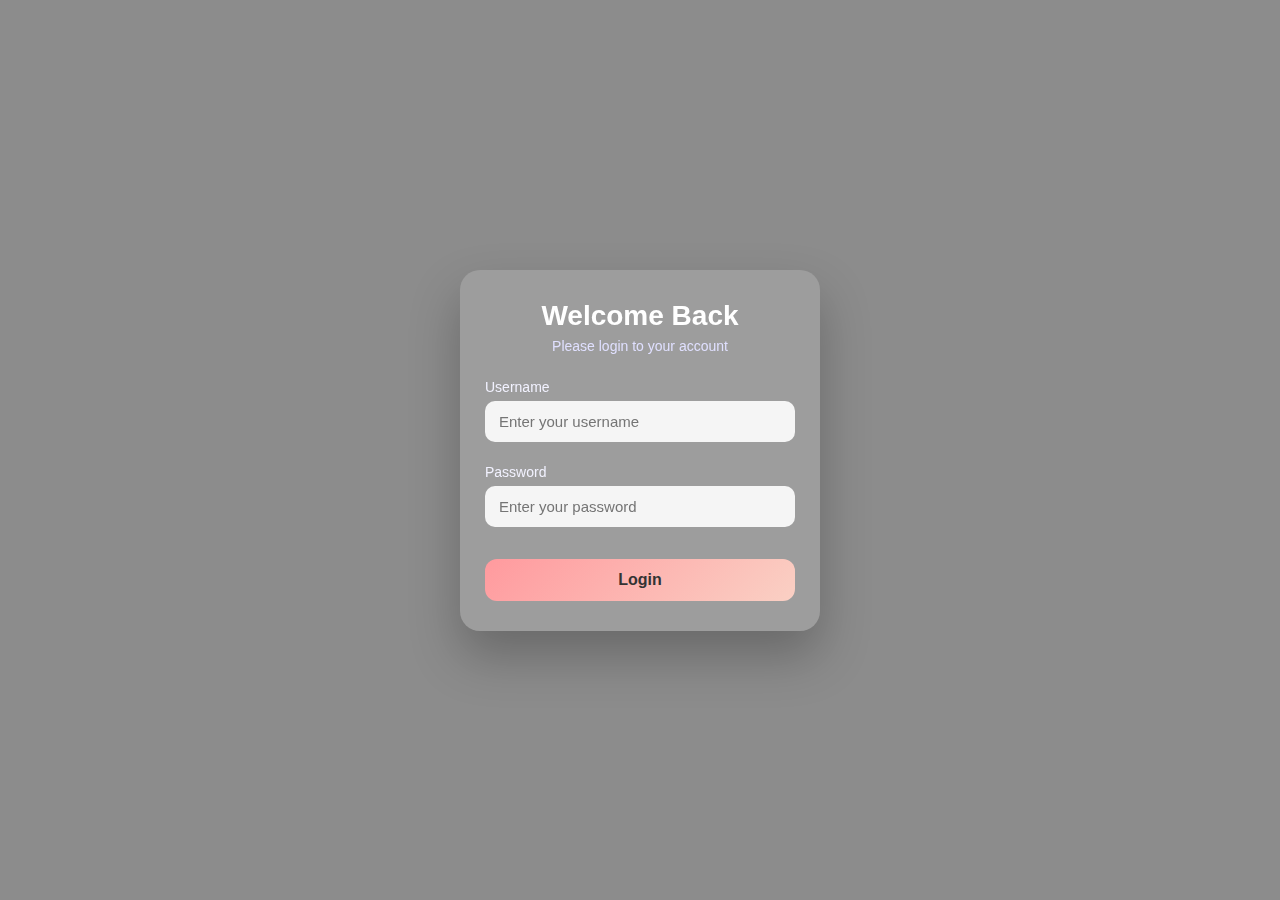
<file: index.html>
<!DOCTYPE html>
<html lang="en">
<head>
    <meta charset="UTF-8">
    <meta name="viewport" content="width=device-width, initial-scale=1.0">
    <title>Login Page</title>
    <link rel="stylesheet" href="style.css">
</head>
<body>
    <div class="login-container">
        <div class="login-header">
            <h1>Welcome Back</h1>
            <p>Please login to your account</p>
        </div>
        
        <div class="login-form">
            <div class="input-group">
                <label for="username">Username</label>
                <input type="text" id="username" placeholder="Enter your username">
                <span class="error" id="userError"></span>
            </div>
            
            <div class="input-group">
                <label for="password">Password</label>
                <input type="password" id="password" placeholder="Enter your password">
                <span class="error" id="passError"></span>
            </div>
            
            <button class="login-button" onclick="login()">Login</button>
        </div>
        <div id="successMsg" class="success-msg"></div>

    </div>

    <script src="./script.js"></script>
</body>
</html>
</file>
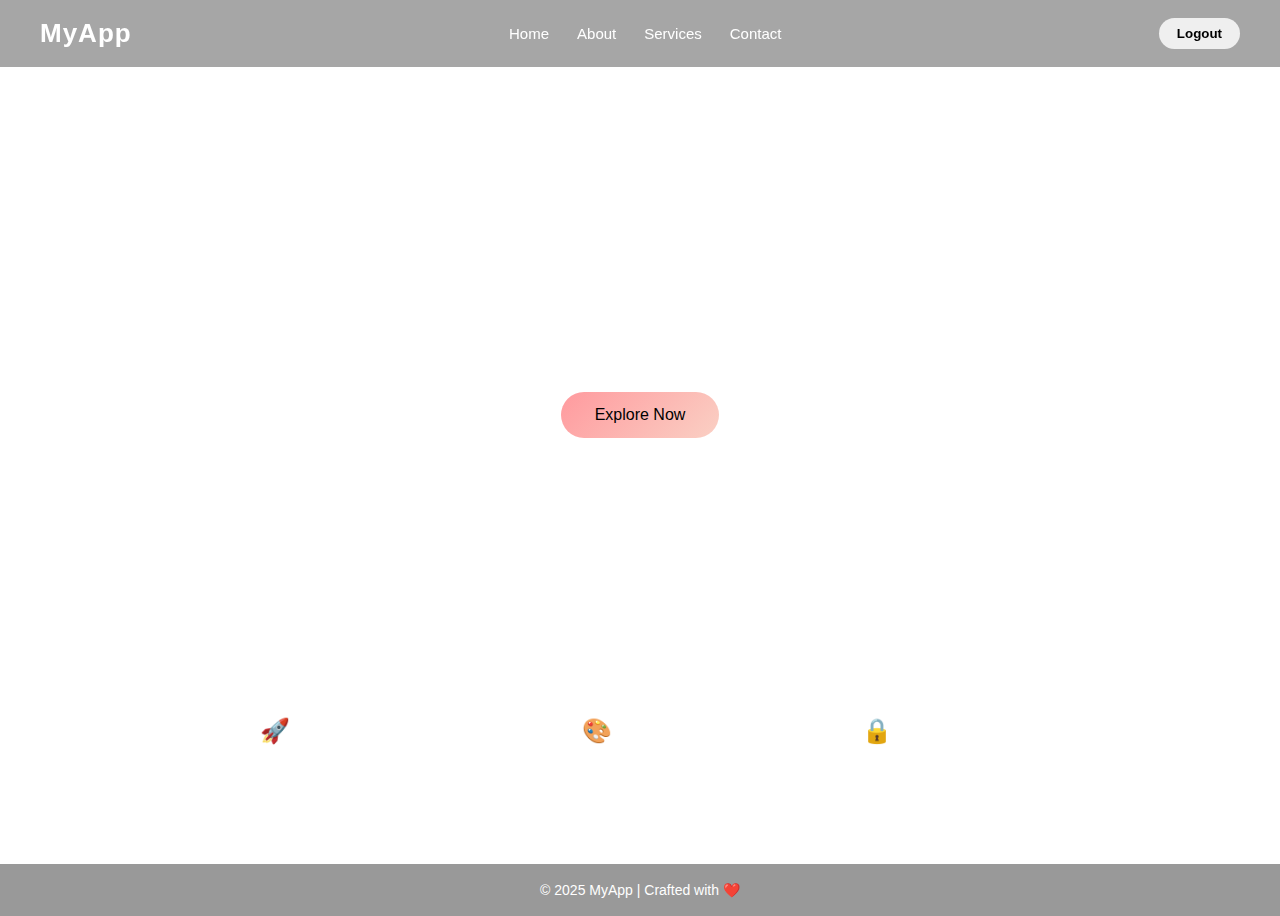
<file: home.html>
<!DOCTYPE html>
<html lang="en">
<head>
    <meta charset="UTF-8">
    <meta name="viewport" content="width=device-width, initial-scale=1.0">
    <title>Home</title>
    <link rel="stylesheet" href="home.css">
</head>
<body>

    <!-- NAVBAR -->
    <nav class="navbar">
        <div class="logo">MyApp</div>
        <ul class="nav-links">
            <li><a href="#">Home</a></li>
            <li><a href="#">About</a></li>
            <li><a href="#">Services</a></li>
            <li><a href="#">Contact</a></li>
        </ul>
        <button class="nav-btn" onclick="logout()">Logout</button>
    </nav>

    <!-- HERO -->
    <section class="hero">
        <h1>Welcome My Page</h1>
        <p>Experience a cinematic modern web design</p>
        <button class="hero-btn">Explore Now</button>
    </section>

    <!-- FEATURES -->
    <section class="cards">
        <div class="card">
            <h2>🚀 Performance</h2>
            <p>Lightning fast UI with smooth animations.</p>
        </div>
        <div class="card">
            <h2>🎨 Design</h2>
            <p>Glassmorphism + gradient magic.</p>
        </div>
        <div class="card">
            <h2>🔒 Security</h2>
            <p>Clean & user-friendly architecture.</p>
        </div>
    </section>

    <footer>
        <p>© 2025 MyApp | Crafted with ❤️</p>
    </footer>
<script src="./script.js"></script>
</body>
</html>
</file>
<file: style.css>
* {
    margin: 0;
    padding: 0;
    box-sizing: border-box;
    font-family: "Segoe UI", sans-serif;
}

body {
    min-height: 100vh;
    display: flex;
    justify-content: center;
    align-items: center;
    padding: 20px;

    /* BACKGROUND IMAGE */
    background: 
        linear-gradient(rgba(0,0,0,0.45), rgba(0,0,0,0.45)),
        url("https://images.unsplash.com/photo-1500530855697-b586d89ba3ee");
    
    background-size: cover;
    background-position: center;
    background-repeat: no-repeat;
}

/* main card */
.login-container {
    width: 100%;
    max-width: 360px;
    background: rgba(255, 255, 255, 0.15);
    backdrop-filter: blur(14px);
    border-radius: 20px;
    padding: 30px 25px;
    box-shadow: 0 25px 50px rgba(0, 0, 0, 0.25);
    animation: pop 0.6s ease;
}

/* header */
.login-header {
    text-align: center;
    margin-bottom: 25px;
}

.login-header h1 {
    color: #fff;
    font-size: 28px;
    margin-bottom: 6px;
}

.login-header p {
    color: #e0e0ff;
    font-size: 14px;
}

/* form */
.login-form {
    display: flex;
    flex-direction: column;
    gap: 18px;
}

.input-group {
    display: flex;
    flex-direction: column;
}

.input-group label {
    color: #f2f2ff;
    font-size: 14px;
    margin-bottom: 6px;
}

.input-group input {
    padding: 12px 14px;
    border-radius: 10px;
    border: none;
    outline: none;
    font-size: 15px;
    background: rgba(255, 255, 255, 0.9);
}

.input-group input:focus {
    outline: 2px solid #9f9cff;
}

/* error msg */
.error {
    font-size: 12px;
    color: #ffb3b3;
    margin-top: 4px;
}

/* button */
.login-button {
    margin-top: 10px;
    padding: 12px;
    border-radius: 12px;
    border: none;
    cursor: pointer;
    font-size: 16px;
    font-weight: bold;
    background: linear-gradient(135deg, #ff9a9e, #fad0c4);
    color: #333;
    transition: all 0.3s ease;
}

.login-button:hover {
    transform: translateY(-2px);
    box-shadow: 0 10px 25px rgba(0, 0, 0, 0.3);
}

.login-button:active {
    transform: translateY(0);
}

/* success message */
.success-msg {
    margin-top: 15px;
    text-align: center;
    color: #00ffcc;
    font-weight: 600;
    font-size: 15px;
    display: none;
}

/* animation */
@keyframes pop {
    from {
        transform: scale(0.8);
        opacity: 0;
    }
    to {
        transform: scale(1);
        opacity: 1;
    }
}

/* ========== RESPONSIVE DESIGN ========== */

/* Tablets (portrait) */
@media (max-width: 768px) {
    .login-container {
        max-width: 400px;
        padding: 28px 22px;
    }

    .login-header h1 {
        font-size: 26px;
    }

    .login-header p {
        font-size: 13px;
    }

    .input-group input {
        font-size: 14px;
        padding: 11px 13px;
    }

    .login-button {
        font-size: 15px;
        padding: 11px;
    }
}

/* Mobile devices (landscape) */
@media (max-width: 600px) {
    body {
        padding: 15px;
    }

    .login-container {
        max-width: 100%;
        padding: 25px 20px;
        border-radius: 16px;
    }

    .login-header {
        margin-bottom: 20px;
    }

    .login-header h1 {
        font-size: 24px;
    }

    .login-header p {
        font-size: 12px;
    }

    .login-form {
        gap: 16px;
    }

    .input-group label {
        font-size: 13px;
        margin-bottom: 5px;
    }

    .input-group input {
        font-size: 14px;
        padding: 10px 12px;
    }

    .error {
        font-size: 11px;
    }

    .login-button {
        font-size: 15px;
        padding: 11px;
        margin-top: 8px;
    }

    .success-msg {
        font-size: 14px;
        margin-top: 12px;
    }
}

/* Small mobile devices */
@media (max-width: 400px) {
    body {
        padding: 10px;
    }

    .login-container {
        padding: 22px 18px;
        border-radius: 14px;
    }

    .login-header h1 {
        font-size: 22px;
        margin-bottom: 5px;
    }

    .login-header p {
        font-size: 11px;
    }

    .login-form {
        gap: 14px;
    }

    .input-group label {
        font-size: 12px;
    }

    .input-group input {
        font-size: 13px;
        padding: 9px 11px;
        border-radius: 8px;
    }

    .login-button {
        font-size: 14px;
        padding: 10px;
        border-radius: 10px;
    }

    .success-msg {
        font-size: 13px;
    }
}

/* Very small devices (320px and below) */
@media (max-width: 320px) {
    .login-header h1 {
        font-size: 20px;
    }

    .login-header p {
        font-size: 10px;
    }

    .input-group input {
        font-size: 12px;
        padding: 8px 10px;
    }

    .login-button {
        font-size: 13px;
        padding: 9px;
    }
}
</file>
<file: home.css>
* {
    margin: 0;
    padding: 0;
    box-sizing: border-box;
    font-family: "Segoe UI", sans-serif;
}

body {
    min-height: 100vh;
    color: #fff;

    /* Background image slider + animation */
    background-size: 120%;
    background-position: center;
    background-repeat: no-repeat;

    animation:
        homeBg 20s infinite alternate ease-in-out,
        bgMove 10s infinite alternate ease-in-out;
}

/* Background images */
@keyframes homeBg {
    0% {
        background-image:
        linear-gradient(rgba(0,0,0,0.55), rgba(0,0,0,0.55)),
        url("https://images.unsplash.com/photo-1500530855697-b586d89ba3ee");
    }
    50% {
        background-image:
        linear-gradient(rgba(0,0,0,0.55), rgba(0,0,0,0.55)),
        url("https://images.unsplash.com/photo-1501785888041-af3ef285b470");
    }
    100% {
        background-image:
        linear-gradient(rgba(0,0,0,0.55), rgba(0,0,0,0.55)),
        url("https://images.unsplash.com/photo-1519681393784-d120267933ba");
    }
}

/* Slow zoom + pan */
@keyframes bgMove {
    0% {
        background-size: 120%;
        background-position: center;
    }
    100% {
        background-size: 135%;
        background-position: top center;
    }
}

/* NAVBAR */
.navbar {
    position: sticky;
    top: 0;
    z-index: 10;

    display: flex;
    justify-content: space-between;
    align-items: center;
    padding: 18px 40px;

    background: rgba(0,0,0,0.35);
    backdrop-filter: blur(14px);
}

.logo {
    font-size: 26px;
    font-weight: bold;
    letter-spacing: 1px;
}

.nav-links {
    list-style: none;
    display: flex;
    gap: 28px;
}

.nav-links a {
    text-decoration: none;
    color: #fff;
    font-size: 15px;
    position: relative;
}

.nav-links a::after {
    content: "";
    position: absolute;
    width: 0%;
    height: 2px;
    background: #ffd6ff;
    left: 0;
    bottom: -6px;
    transition: 0.3s;
}

.nav-links a:hover::after {
    width: 100%;
}

.nav-btn {
    padding: 8px 18px;
    border: none;
    border-radius: 20px;
    font-weight: bold;
    cursor: pointer;
}

/* HERO */
.hero {
    height: 65vh;
    display: flex;
    flex-direction: column;
    justify-content: center;
    align-items: center;
    text-align: center;
    padding: 20px;
}

.hero h1 {
    font-size: 50px;
    margin-bottom: 12px;
    animation: fadeUp 1s ease;
}

.hero p {
    font-size: 16px;
    opacity: 0.9;
}

.hero-btn {
    margin-top: 22px;
    padding: 14px 34px;
    border-radius: 30px;
    border: none;
    cursor: pointer;
    font-size: 16px;
    background: linear-gradient(135deg, #ff9a9e, #fad0c4);
    transition: 0.3s;
}

.hero-btn:hover {
    transform: scale(1.08);
}

/* CARDS */
.cards {
    display: flex;
    justify-content: center;
    gap: 28px;
    padding: 40px;
    flex-wrap: wrap;
}

.card {
    width: 260px;
    padding: 25px;
    border-radius: 18px;
    background: rgba(255,255,255,0.15);
    backdrop-filter: blur(12px);
    text-align: center;
    transition: 0.4s;
}

.card:hover {
    transform: translateY(-12px) scale(1.03);
}

.card h2 {
    font-size: 24px;
    margin-bottom: 12px;
}

.card p {
    font-size: 14px;
    line-height: 1.5;
}

/* FOOTER */
footer {
    text-align: center;
    padding: 18px;
    font-size: 14px;
    background: rgba(0,0,0,0.4);
}

/* Animations */
@keyframes fadeUp {
    from {
        opacity: 0;
        transform: translateY(30px);
    }
    to {
        opacity: 1;
        transform: translateY(0);
    }
}

/* ========== RESPONSIVE DESIGN ========== */

/* Large tablets and small desktops */
@media (max-width: 1024px) {
    .navbar {
        padding: 16px 30px;
    }

    .logo {
        font-size: 24px;
    }

    .nav-links {
        gap: 22px;
    }

    .nav-links a {
        font-size: 14px;
    }

    .hero h1 {
        font-size: 44px;
    }

    .hero p {
        font-size: 15px;
    }

    .cards {
        gap: 24px;
        padding: 35px;
    }

    .card {
        width: 240px;
        padding: 22px;
    }
}

/* Tablets (portrait) */
@media (max-width: 768px) {
    .navbar {
        padding: 14px 25px;
    }

    .logo {
        font-size: 22px;
    }

    .nav-links {
        gap: 18px;
    }

    .nav-links a {
        font-size: 13px;
    }

    .nav-btn {
        padding: 7px 15px;
        font-size: 13px;
    }

    .hero {
        height: 55vh;
        padding: 15px;
    }

    .hero h1 {
        font-size: 38px;
    }

    .hero p {
        font-size: 14px;
    }

    .hero-btn {
        padding: 12px 28px;
        font-size: 15px;
    }

    .cards {
        gap: 20px;
        padding: 30px 20px;
    }

    .card {
        width: 220px;
        padding: 20px;
    }

    .card h2 {
        font-size: 22px;
    }

    .card p {
        font-size: 13px;
    }

    footer {
        font-size: 13px;
        padding: 16px;
    }
}

/* Mobile devices (landscape and smaller tablets) */
@media (max-width: 600px) {
    .navbar {
        padding: 12px 20px;
        flex-wrap: wrap;
        gap: 12px;
    }

    .logo {
        font-size: 20px;
    }

    .nav-links {
        gap: 14px;
        order: 3;
        width: 100%;
        justify-content: center;
        padding-top: 10px;
    }

    .nav-links a {
        font-size: 12px;
    }

    .nav-btn {
        padding: 6px 14px;
        font-size: 12px;
    }

    .hero {
        height: auto;
        min-height: 50vh;
        padding: 30px 15px;
    }

    .hero h1 {
        font-size: 32px;
        margin-bottom: 10px;
    }

    .hero p {
        font-size: 13px;
    }

    .hero-btn {
        padding: 11px 24px;
        font-size: 14px;
        margin-top: 18px;
    }

    .cards {
        gap: 18px;
        padding: 25px 15px;
    }

    .card {
        width: 100%;
        max-width: 300px;
        padding: 18px;
    }

    .card h2 {
        font-size: 20px;
        margin-bottom: 10px;
    }

    .card p {
        font-size: 13px;
    }

    footer {
        font-size: 12px;
        padding: 14px;
    }
}

/* Small mobile devices */
@media (max-width: 400px) {
    .navbar {
        padding: 10px 15px;
    }

    .logo {
        font-size: 18px;
    }

    .nav-links {
        gap: 12px;
        padding-top: 8px;
    }

    .nav-links a {
        font-size: 11px;
    }

    .nav-btn {
        padding: 5px 12px;
        font-size: 11px;
        border-radius: 16px;
    }

    .hero {
        padding: 25px 12px;
        min-height: 45vh;
    }

    .hero h1 {
        font-size: 28px;
        margin-bottom: 8px;
    }

    .hero p {
        font-size: 12px;
    }

    .hero-btn {
        padding: 10px 20px;
        font-size: 13px;
        margin-top: 16px;
        border-radius: 25px;
    }

    .cards {
        gap: 16px;
        padding: 20px 12px;
    }

    .card {
        padding: 16px;
    }

    .card h2 {
        font-size: 18px;
        margin-bottom: 8px;
    }

    .card p {
        font-size: 12px;
    }

    footer {
        font-size: 11px;
        padding: 12px;
    }
}

/* Very small devices (320px and below) */
@media (max-width: 320px) {
    .navbar {
        padding: 8px 12px;
    }

    .logo {
        font-size: 16px;
    }

    .nav-links {
        gap: 10px;
    }

    .nav-links a {
        font-size: 10px;
    }

    .nav-btn {
        padding: 4px 10px;
        font-size: 10px;
    }

    .hero h1 {
        font-size: 24px;
    }

    .hero p {
        font-size: 11px;
    }

    .hero-btn {
        padding: 9px 18px;
        font-size: 12px;
    }

    .card h2 {
        font-size: 16px;
    }

    .card p {
        font-size: 11px;
    }
}

/* Hover effects only on devices that support it */
@media (hover: hover) {
    .login-button:hover {
        transform: translateY(-2px);
        box-shadow: 0 10px 25px rgba(0, 0, 0, 0.3);
    }

    .hero-btn:hover {
        transform: scale(1.08);
    }

    .card:hover {
        transform: translateY(-12px) scale(1.03);
    }
}

/* Remove hover effects on touch devices */
@media (hover: none) {
    .login-button:active {
        transform: scale(0.98);
    }

    .hero-btn:active {
        transform: scale(0.95);
    }

    .card:active {
        transform: scale(0.98);
    }
}
</file>
